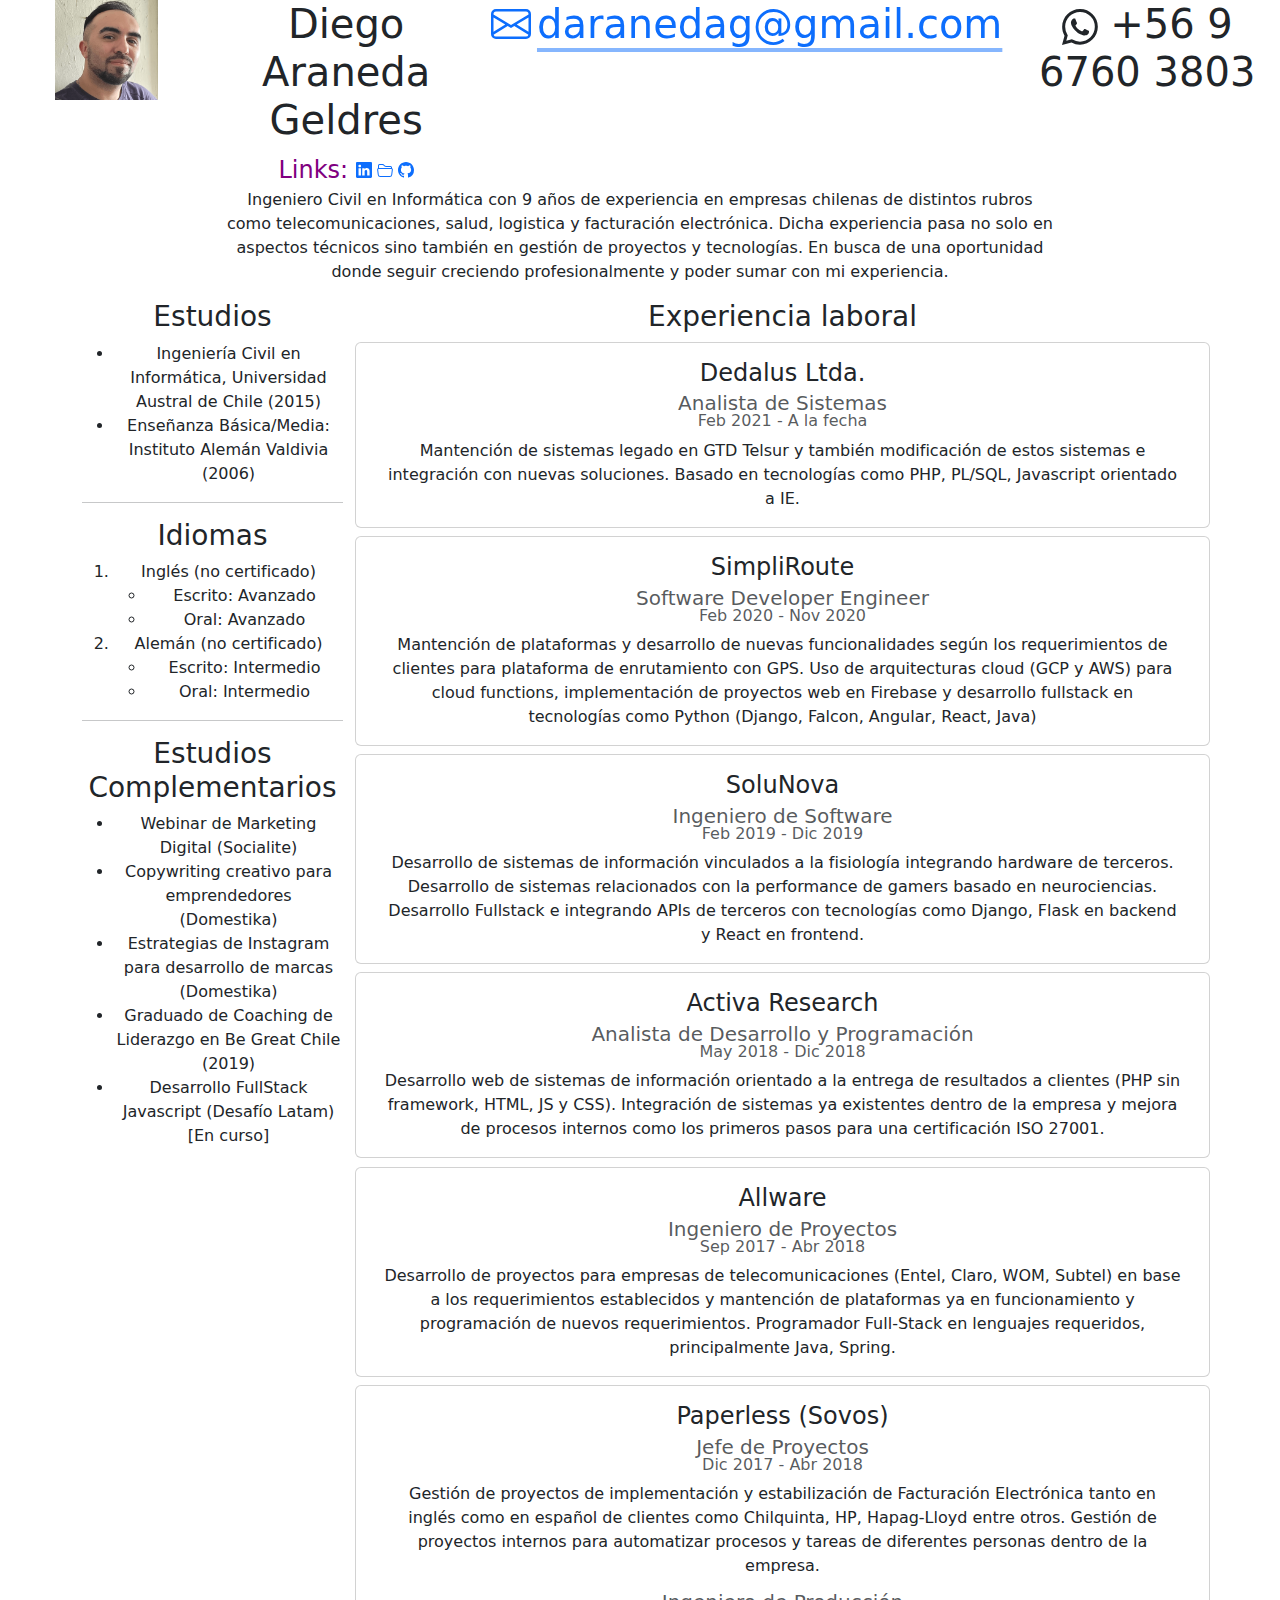
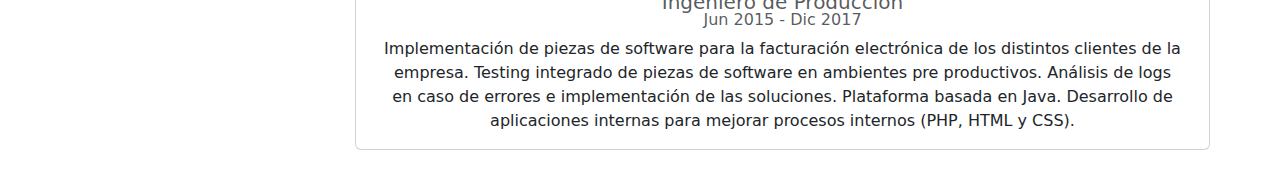
<file: index.html>
<!DOCTYPE html>
<html lang="es">
<head>
    <meta charset="UTF-8">
    <meta name="viewport" content="width=device-width, initial-scale=1.0">
    <title>Mi CV en HTML</title>
    <link href="https://cdn.jsdelivr.net/npm/bootstrap@5.3.3/dist/css/bootstrap.min.css" rel="stylesheet" integrity="sha384-QWTKZyjpPEjISv5WaRU9OFeRpok6YctnYmDr5pNlyT2bRjXh0JMhjY6hW+ALEwIH" crossorigin="anonymous">
    <link href="./assets/css/estilo.css" rel="stylesheet">
    <link rel="icon" type="image/x-icon" href="./assets/icons/cv.png">
</head>
<body>
    <header class="fondoMainHeader">
        <div class="container-fluid text-center">
            <div class="row align-items-start text-center">
                <div class="col-2">
                    <img src="./assets/img/perfilNuevo.png" alt="Foto Perfil" height="100px">
                </div>
                <div class="col">
                    <h1>Diego Araneda Geldres</h1>
                    <span id="links">Links: </span>
                    <a class="icon-link" href="https://www.linkedin.com/in/daranedag/" data-bs-toggle="tooltip" data-bs-title="LinkedIn">
                        <svg xmlns="http://www.w3.org/2000/svg" width="16" height="16" fill="currentColor" class="bi bi-linkedin" viewBox="0 0 16 16">
                            <path d="M0 1.146C0 .513.526 0 1.175 0h13.65C15.474 0 16 .513 16 1.146v13.708c0 .633-.526 1.146-1.175 1.146H1.175C.526 16 0 15.487 0 14.854zm4.943 12.248V6.169H2.542v7.225zm-1.2-8.212c.837 0 1.358-.554 1.358-1.248-.015-.709-.52-1.248-1.342-1.248S2.4 3.226 2.4 3.934c0 .694.521 1.248 1.327 1.248zm4.908 8.212V9.359c0-.216.016-.432.08-.586.173-.431.568-.878 1.232-.878.869 0 1.216.662 1.216 1.634v3.865h2.401V9.25c0-2.22-1.184-3.252-2.764-3.252-1.274 0-1.845.7-2.165 1.193v.025h-.016l.016-.025V6.169h-2.4c.03.678 0 7.225 0 7.225z"/>
                        </svg>
                    </a>
                    <a class="icon-link" href="./pages/portafolio.html" target="_blank" data-bs-toggle="tooltip" data-bs-title="Portafolio">
                        <svg xmlns="http://www.w3.org/2000/svg" width="16" height="16" fill="currentColor" class="bi bi-folder2-open" viewBox="0 0 16 16">
                            <path d="M1 3.5A1.5 1.5 0 0 1 2.5 2h2.764c.958 0 1.76.56 2.311 1.184C7.985 3.648 8.48 4 9 4h4.5A1.5 1.5 0 0 1 15 5.5v.64c.57.265.94.876.856 1.546l-.64 5.124A2.5 2.5 0 0 1 12.733 15H3.266a2.5 2.5 0 0 1-2.481-2.19l-.64-5.124A1.5 1.5 0 0 1 1 6.14zM2 6h12v-.5a.5.5 0 0 0-.5-.5H9c-.964 0-1.71-.629-2.174-1.154C6.374 3.334 5.82 3 5.264 3H2.5a.5.5 0 0 0-.5.5zm-.367 1a.5.5 0 0 0-.496.562l.64 5.124A1.5 1.5 0 0 0 3.266 14h9.468a1.5 1.5 0 0 0 1.489-1.314l.64-5.124A.5.5 0 0 0 14.367 7z"/>
                        </svg>
                    </a>
                    <a class="icon-link" href="https://www.github.com/daranedag" target="_blank" data-bs-toggle="tooltip" data-bs-title="GitHub">
                        <svg xmlns="http://www.w3.org/2000/svg" width="16" height="16" fill="currentColor" class="bi bi-github" viewBox="0 0 16 16">
                            <path d="M8 0C3.58 0 0 3.58 0 8c0 3.54 2.29 6.53 5.47 7.59.4.07.55-.17.55-.38 0-.19-.01-.82-.01-1.49-2.01.37-2.53-.49-2.69-.94-.09-.23-.48-.94-.82-1.13-.28-.15-.68-.52-.01-.53.63-.01 1.08.58 1.23.82.72 1.21 1.87.87 2.33.66.07-.52.28-.87.51-1.07-1.78-.2-3.64-.89-3.64-3.95 0-.87.31-1.59.82-2.15-.08-.2-.36-1.02.08-2.12 0 0 .67-.21 2.2.82.64-.18 1.32-.27 2-.27s1.36.09 2 .27c1.53-1.04 2.2-.82 2.2-.82.44 1.1.16 1.92.08 2.12.51.56.82 1.27.82 2.15 0 3.07-1.87 3.75-3.65 3.95.29.25.54.73.54 1.48 0 1.07-.01 1.93-.01 2.2 0 .21.15.46.55.38A8.01 8.01 0 0 0 16 8c0-4.42-3.58-8-8-8"/>
                        </svg>
                    </a>
                </div>
                <div class="col">
                    <h1>
                        <a class="icon-link" href="mailto:daranedag@gmail.com">
                            <svg xmlns="http://www.w3.org/2000/svg" width="16" height="16" fill="currentColor" class="bi bi-envelope" viewBox="0 0 16 16">
                                <path d="M0 4a2 2 0 0 1 2-2h12a2 2 0 0 1 2 2v8a2 2 0 0 1-2 2H2a2 2 0 0 1-2-2zm2-1a1 1 0 0 0-1 1v.217l7 4.2 7-4.2V4a1 1 0 0 0-1-1zm13 2.383-4.708 2.825L15 11.105zm-.034 6.876-5.64-3.471L8 9.583l-1.326-.795-5.64 3.47A1 1 0 0 0 2 13h12a1 1 0 0 0 .966-.741M1 11.105l4.708-2.897L1 5.383z"/>
                            </svg>daranedag@gmail.com
                        </a>
                    </h1>
                </div>
                <div class="col">
                    <h1>
                        <svg xmlns="http://www.w3.org/2000/svg" width="36" height="36" fill="currentColor" class="bi bi-whatsapp" viewBox="0 0 16 16">
                            <path d="M13.601 2.326A7.85 7.85 0 0 0 7.994 0C3.627 0 .068 3.558.064 7.926c0 1.399.366 2.76 1.057 3.965L0 16l4.204-1.102a7.9 7.9 0 0 0 3.79.965h.004c4.368 0 7.926-3.558 7.93-7.93A7.9 7.9 0 0 0 13.6 2.326zM7.994 14.521a6.6 6.6 0 0 1-3.356-.92l-.24-.144-2.494.654.666-2.433-.156-.251a6.56 6.56 0 0 1-1.007-3.505c0-3.626 2.957-6.584 6.591-6.584a6.56 6.56 0 0 1 4.66 1.931 6.56 6.56 0 0 1 1.928 4.66c-.004 3.639-2.961 6.592-6.592 6.592m3.615-4.934c-.197-.099-1.17-.578-1.353-.646-.182-.065-.315-.099-.445.099-.133.197-.513.646-.627.775-.114.133-.232.148-.43.05-.197-.1-.836-.308-1.592-.985-.59-.525-.985-1.175-1.103-1.372-.114-.198-.011-.304.088-.403.087-.088.197-.232.296-.346.1-.114.133-.198.198-.33.065-.134.034-.248-.015-.347-.05-.099-.445-1.076-.612-1.47-.16-.389-.323-.335-.445-.34-.114-.007-.247-.007-.38-.007a.73.73 0 0 0-.529.247c-.182.198-.691.677-.691 1.654s.71 1.916.81 2.049c.098.133 1.394 2.132 3.383 2.992.47.205.84.326 1.129.418.475.152.904.129 1.246.08.38-.058 1.171-.48 1.338-.943.164-.464.164-.86.114-.943-.049-.084-.182-.133-.38-.232"/>
                        </svg>
                        +56 9 6760 3803
                    </h1>
                </div>
            </div>
            <div class="row align-items-start text-center">
                <div class="col-2"></div>
                <div class="col-8">
                    <p>Ingeniero Civil en Informática con 9 años de experiencia en empresas chilenas de distintos rubros como telecomunicaciones, salud, logistica y facturación electrónica. Dicha
                        experiencia pasa no solo en aspectos técnicos sino también en gestión de proyectos y tecnologías.                       
                       En busca de una oportunidad donde seguir creciendo profesionalmente y poder sumar con mi experiencia.</p>
                </div>
                <div class="col-2"></div>
            </div>
        </div>
    </header>
    <main class="fondoMainHeader">
        <div class="container text-center">
            <div class="row align-items-start">
                <div class="col-3">
                    <h3>Estudios</h3>
                    <ul>
                        <li>Ingeniería Civil en Informática, Universidad Austral de Chile (2015)</li>
                        <li>Enseñanza Básica/Media: Instituto Alemán Valdivia (2006)</li>
                    </ul>
                    <hr>
                    <h3>Idiomas</h3>
                    <ol>
                        <li>Inglés (no certificado)</li>
                        <ul>
                            <li>Escrito: Avanzado</li>
                            <li>Oral: Avanzado</li>
                        </ul>
                        <li>Alemán (no certificado)</li>
                        <ul>
                            <li>Escrito: Intermedio</li>
                            <li>Oral: Intermedio</li>
                        </ul>
                    </ol>
                    <hr>
                    <h3>Estudios Complementarios</h3>
                    <ul>
                        <li>Webinar de Marketing Digital (Socialite)</li>
                        <li>Copywriting creativo para emprendedores (Domestika)</li>
                        <li>Estrategias de Instagram para desarrollo de marcas (Domestika)</li>
                        <li>Graduado de Coaching de Liderazgo en Be Great Chile (2019)</li>
                        <li>Desarrollo FullStack Javascript (Desafío Latam) [En curso]</li>
                    </ul>
                </div>
                <div class="col-9">
                    <h3>Experiencia laboral</h3>
                    <div class="row text-center laboral">
                        <div class="col card" style="width: 18rem;">
                            <div class="card-body">
                                <h4 class="card-title">Dedalus Ltda.</h4>
                                <h5 class="card-subtitle text-body-secondary">Analista de Sistemas</h6>
                                <h6 class="card-subtitle mb-2 text-body-secondary">Feb 2021 - A la fecha</h6>
                                <p class="card-text">Mantención de sistemas legado en GTD Telsur y también modificación de estos sistemas e integración con nuevas soluciones. Basado en tecnologías como PHP, PL/SQL, Javascript orientado a IE.</p>
                            </div>
                        </div>
                    </div>
                    <div class="row text-center laboral">
                        <div class="col card" style="width: 18rem;">
                            <div class="card-body">
                                <h4 class="card-title">SimpliRoute</h4>
                                <h5 class="card-subtitle text-body-secondary">Software Developer Engineer</h6>
                                <h6 class="card-subtitle mb-2 text-body-secondary">Feb 2020 - Nov 2020</h6>
                                <p class="card-text">Mantención de plataformas y desarrollo de nuevas funcionalidades según los requerimientos de clientes para plataforma de enrutamiento con GPS. Uso de arquitecturas cloud (GCP y AWS) para cloud functions, implementación de proyectos web en Firebase y desarrollo fullstack en tecnologías como Python (Django, Falcon, Angular, React, Java)</p>
                            </div>
                        </div>
                    </div>
                    <div class="row text-center laboral">
                        <div class="col card" style="width: 18rem;">
                            <div class="card-body">
                                <h4 class="card-title">SoluNova</h4>
                                <h5 class="card-subtitle text-body-secondary">Ingeniero de Software</h6>
                                <h6 class="card-subtitle mb-2 text-body-secondary">Feb 2019 - Dic 2019</h6>
                                <p class="card-text">Desarrollo de sistemas de información vinculados a la fisiología integrando hardware de terceros. Desarrollo de sistemas relacionados con la performance de gamers basado en neurociencias. Desarrollo Fullstack e integrando APIs de terceros con tecnologías como Django, Flask en backend y React en frontend.</p>
                            </div>
                        </div>
                    </div>
                    <div class="row text-center laboral">
                        <div class="col card" style="width: 18rem;">
                            <div class="card-body">
                                <h4 class="card-title">Activa Research</h4>
                                <h5 class="card-subtitle text-body-secondary">Analista de Desarrollo y Programación</h6>
                                <h6 class="card-subtitle mb-2 text-body-secondary">May 2018 - Dic 2018</h6>
                                <p class="card-text">Desarrollo web de sistemas de información orientado a la entrega de resultados a clientes (PHP sin framework, HTML, JS y CSS). Integración de sistemas ya existentes dentro de la empresa y mejora de procesos internos como los primeros pasos para una certificación ISO 27001.</p>
                            </div>
                        </div>
                    </div>
                    <div class="row text-center laboral">
                        <div class="col card" style="width: 18rem;">
                            <div class="card-body">
                                <h4 class="card-title">Allware</h4>
                                <h5 class="card-subtitle text-body-secondary">Ingeniero de Proyectos</h6>
                                <h6 class="card-subtitle mb-2 text-body-secondary">Sep 2017 - Abr 2018</h6>
                                <p class="card-text">Desarrollo de proyectos para empresas de telecomunicaciones (Entel, Claro, WOM, Subtel) en base a los requerimientos establecidos y mantención de plataformas ya en funcionamiento y programación de nuevos requerimientos. Programador Full-Stack en lenguajes requeridos, principalmente Java, Spring.</p>
                            </div>
                        </div>
                    </div>
                    <div class="row text-center laboral">
                        <div class="col card" style="width: 18rem;">
                            <div class="card-body">
                                <h4 class="card-title">Paperless (Sovos)</h4>
                                <h5 class="card-subtitle text-body-secondary">Jefe de Proyectos</h6>
                                <h6 class="card-subtitle mb-2 text-body-secondary">Dic 2017 - Abr 2018</h6>
                                <p class="card-text">Gestión de proyectos de implementación y estabilización de Facturación Electrónica tanto en inglés como en español de clientes como Chilquinta, HP, Hapag-Lloyd entre otros. Gestión de proyectos internos para automatizar procesos y tareas de diferentes personas dentro de la empresa.</p>
                                <h5 class="card-subtitle text-body-secondary">Ingeniero de Producción</h6>
                                <h6 class="card-subtitle mb-2 text-body-secondary">Jun 2015 - Dic 2017</h6>
                                <p class="card-text">Implementación de piezas de software para la facturación electrónica de los distintos clientes de la empresa. Testing integrado de piezas de software en ambientes pre productivos. Análisis de logs en caso de errores e implementación de las soluciones. Plataforma basada en Java. Desarrollo de aplicaciones internas para mejorar procesos internos (PHP, HTML y CSS).</p>
                            </div>
                        </div>
                    </div>
                    <br>
                </div>
            </div>
        </div>
    </main>
    <script src="https://cdn.jsdelivr.net/npm/bootstrap@5.3.3/dist/js/bootstrap.bundle.min.js" integrity="sha384-YvpcrYf0tY3lHB60NNkmXc5s9fDVZLESaAA55NDzOxhy9GkcIdslK1eN7N6jIeHz" crossorigin="anonymous"></script>
    <script>
        const tooltipTriggerList = document.querySelectorAll('[data-bs-toggle="tooltip"]')
        const tooltipList = [...tooltipTriggerList].map(tooltipTriggerEl => new bootstrap.Tooltip(tooltipTriggerEl))
    </script>
</body>
</html>
</file>
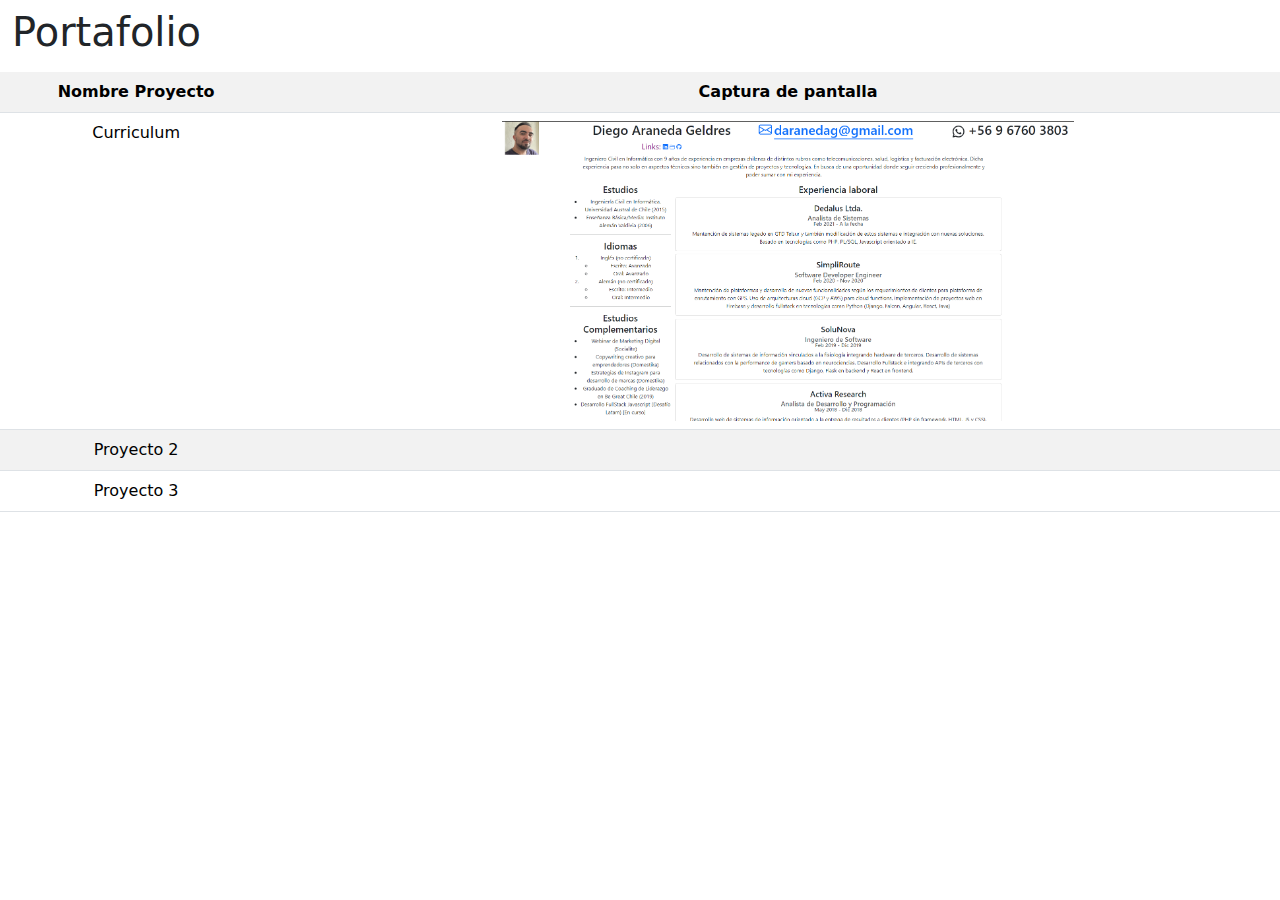
<file: pages/portafolio.html>
<!DOCTYPE html>
<html lang="en">
<head>
    <meta charset="UTF-8">
    <meta name="viewport" content="width=device-width, initial-scale=1.0">
    <title>Mi Portafolio</title>
    <link href="https://cdn.jsdelivr.net/npm/bootstrap@5.3.3/dist/css/bootstrap.min.css" rel="stylesheet" integrity="sha384-QWTKZyjpPEjISv5WaRU9OFeRpok6YctnYmDr5pNlyT2bRjXh0JMhjY6hW+ALEwIH" crossorigin="anonymous">
    <link rel="icon" type="image/x-icon" href="../assets/icons/portafolio.png">
</head>
<body>
    <header>
        <nav class="navbar navbar-expand-md">
            <div class="container-fluid">
                <h1>Portafolio</h1>
            </div>
        </nav>
    </header>
    <main>
        <div class="row align-items-start text-center">
            <table class="table table-striped">
                <tr>
                    <th>Nombre Proyecto</th>
                    <th>Captura de pantalla</th>
                </tr>
                <tr>
                    <td>Curriculum</td>
                    <td><img src="../assets/img/cv.png" alt="Captura CV" height="300px"></td>
                </tr>
                <tr>
                    <td>Proyecto 2</td>
                    <td></td>
                </tr>
                <tr>
                    <td>Proyecto 3</td>
                    <td></td>
                </tr>
            </table>
        </div>
    </main>
    <script src="https://cdn.jsdelivr.net/npm/bootstrap@5.3.3/dist/js/bootstrap.bundle.min.js" integrity="sha384-YvpcrYf0tY3lHB60NNkmXc5s9fDVZLESaAA55NDzOxhy9GkcIdslK1eN7N6jIeHz" crossorigin="anonymous"></script>
</body>
</html>
</file>
<file: assets/css/estilo.css>
#links {
    color: purple;
    font-size: 24px;
}
.laboral {
    margin-bottom: 1%;
}
</file>
